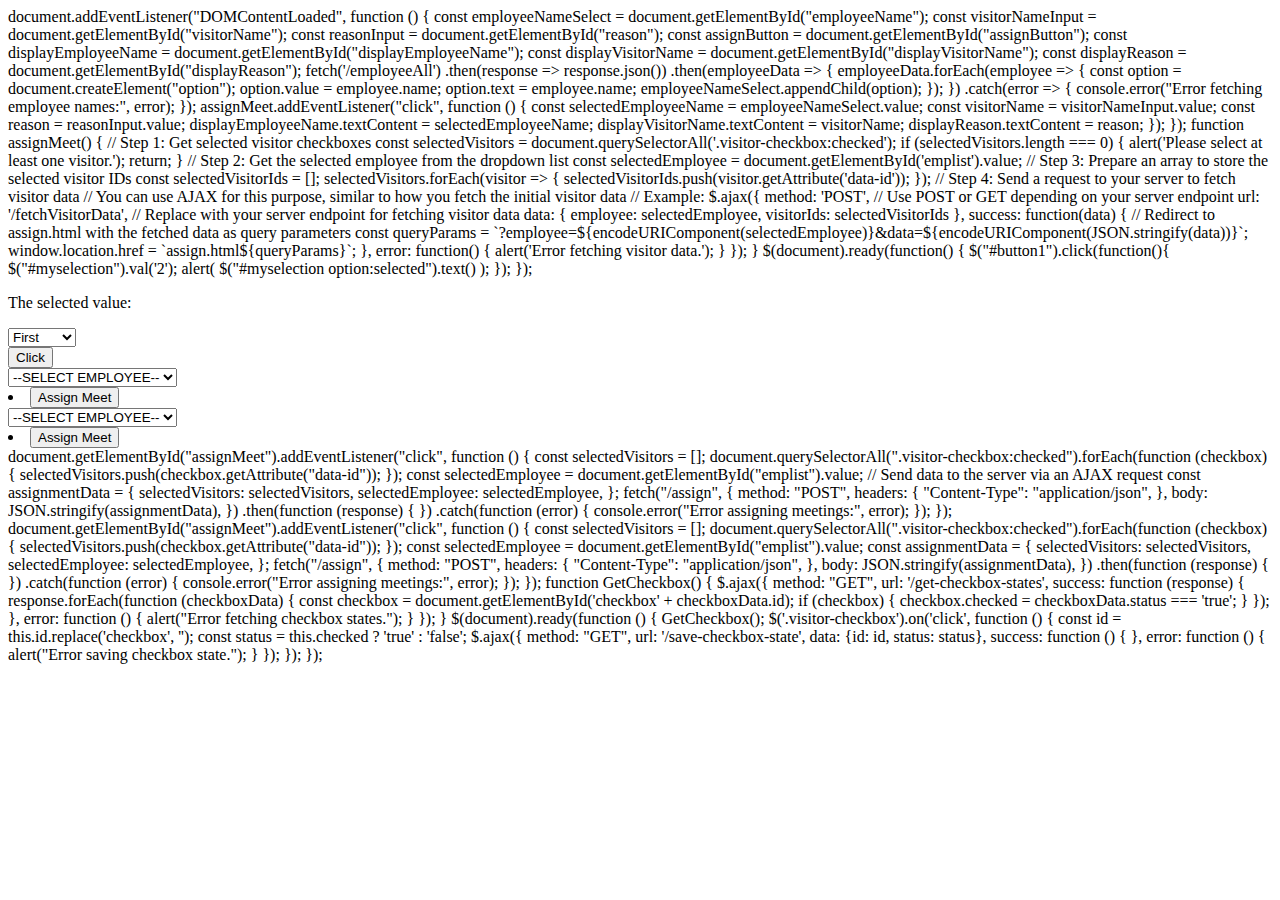
<file: src/main/resources/templates/Employee/Tester.html>
document.addEventListener("DOMContentLoaded", function ()
{
const employeeNameSelect = document.getElementById("employeeName");

const visitorNameInput = document.getElementById("visitorName");

const reasonInput = document.getElementById("reason");

const assignButton = document.getElementById("assignButton");

const displayEmployeeName = document.getElementById("displayEmployeeName");

const displayVisitorName = document.getElementById("displayVisitorName");

const displayReason = document.getElementById("displayReason");


fetch('/employeeAll')
.then(response => response.json())
.then(employeeData => {
employeeData.forEach(employee =>
{
const option = document.createElement("option");
option.value = employee.name;
option.text = employee.name;
employeeNameSelect.appendChild(option);
});
})

.catch(error =>
{
console.error("Error fetching employee names:", error);
});

assignMeet.addEventListener("click", function ()

{
const selectedEmployeeName = employeeNameSelect.value;
const visitorName = visitorNameInput.value;
const reason = reasonInput.value;


displayEmployeeName.textContent = selectedEmployeeName;

displayVisitorName.textContent = visitorName;

displayReason.textContent = reason;

});
});












function assignMeet() {
// Step 1: Get selected visitor checkboxes
const selectedVisitors = document.querySelectorAll('.visitor-checkbox:checked');

if (selectedVisitors.length === 0)
{
alert('Please select at least one visitor.');
return;
}

// Step 2: Get the selected employee from the dropdown list
const selectedEmployee = document.getElementById('emplist').value;

// Step 3: Prepare an array to store the selected visitor IDs
const selectedVisitorIds = [];
selectedVisitors.forEach(visitor => {
selectedVisitorIds.push(visitor.getAttribute('data-id'));
});

// Step 4: Send a request to your server to fetch visitor data
// You can use AJAX for this purpose, similar to how you fetch the initial visitor data
// Example:
$.ajax({
method: 'POST', // Use POST or GET depending on your server endpoint
url: '/fetchVisitorData', // Replace with your server endpoint for fetching visitor data
data: {
employee: selectedEmployee,
visitorIds: selectedVisitorIds
},
success: function(data) {
// Redirect to assign.html with the fetched data as query parameters
const queryParams =
`?employee=${encodeURIComponent(selectedEmployee)}&data=${encodeURIComponent(JSON.stringify(data))}`;
window.location.href = `assign.html${queryParams}`;
},
error: function()
{
alert('Error fetching visitor data.');
}
});
}

























$(document).ready(function() {
$("#button1").click(function(){
$("#myselection").val('2');
alert( $("#myselection option:selected").text() );
});
});
</script>
</head>

<body>

	<div>
		<p>The selected value:</p>
		<select id="myselection">
			<option value="1">First</option>
			<option value="2">Second</option>
			<option value="3">Third</option>
		</select>
	</div>
	<button id="button1">Click</button>

	<div class="form-groupp">
		<select id="emplist" class="form-control custom-select" required>
			<option value="" disabled selected>--SELECT EMPLOYEE--</option>
		</select>
	</div>
	<li class="nav-item dropdown d-lg-flex d-none">
		<button type="button" id="assignMeet" class="btn btn-info font-weight-bold">Assign
			Meet</button>
	</li>








	<div class="form-groupp">
		<select id="emplist" class="form-control custom-select" required>
			<option value="" disabled selected>--SELECT EMPLOYEE--</option>
		</select>
	</div>

	<li class="nav-item dropdown d-lg-flex d-none">
		<button type="button" id="assignMeet" class="btn btn-info font-weight-bold">Assign
			Meet</button>
	</li>





	document.getElementById("assignMeet").addEventListener("click", function ()
	{

	const selectedVisitors = [];
	document.querySelectorAll(".visitor-checkbox:checked").forEach(function (checkbox)
	{
	selectedVisitors.push(checkbox.getAttribute("data-id"));
	});


	const selectedEmployee = document.getElementById("emplist").value;

	// Send data to the server via an AJAX request

	const assignmentData = {
	selectedVisitors: selectedVisitors,
	selectedEmployee: selectedEmployee,
	};


	fetch("/assign",
	{
	method: "POST",
	headers: {
	"Content-Type": "application/json",
	},
	body: JSON.stringify(assignmentData),
	})
	.then(function (response) {

	})
	.catch(function (error) {
	console.error("Error assigning meetings:", error);
	});
	});
	
	
	
	
document.getElementById("assignMeet").addEventListener("click", function () 
	  {
	  
	  const selectedVisitors = [];
	  document.querySelectorAll(".visitor-checkbox:checked").forEach(function (checkbox)
	   {
	    selectedVisitors.push(checkbox.getAttribute("data-id"));
	  });


  const selectedEmployee = document.getElementById("emplist").value;


  
  const assignmentData = {
    selectedVisitors: selectedVisitors,
    selectedEmployee: selectedEmployee,
  };

 
 	 fetch("/assign",
   	{
    method: "POST",
   	 headers: {
      "Content-Type": "application/json",
   	 },
   	 body: JSON.stringify(assignmentData),
  		})
	    .then(function (response) {
	     
	    })
	    .catch(function (error) {
	      console.error("Error assigning meetings:", error);
	    });
	});

         	
	
	
	
	
	
	
	
	  
 <script>
    // Function to load visitor data when the page loads
    function loadVisitorData() {
        // Perform an AJAX request to fetch visitor data and populate the table
        $.ajax({
            method: "GET",
            url: '/visitorAll',
            success: function (data) {
                // Process and display the visitor data in the table
                populateVisitorTable(data);
            },
            error: function () {
                alert("Error loading visitor data.");
            }
        });
    }

    // Function to populate the visitor table
    function populateVisitorTable(data) 
       {
        var html = '';
        for (var i = 0; i <i.length; i++) {
           
        }
        $('#Table').html(html);
    }

  
    function assignMeet()
     {
        
        const selectedVisitorIds = [];
        const checkboxes = document.querySelectorAll('.visitor-checkbox:checked');
        checkboxes.forEach((checkbox) =>
         {
            selectedVisitorIds.push(checkbox.getAttribute('data-id'));
        });

      
        const selectedEmployeeId = document.getElementById('emplist').value;

        
        $.ajax({
            method: "POST",
            url: `/assignMeet`,
            data: {
                employeeId: selectedEmployeeId,
                visitorIds: selectedVisitorIds.join(',')
            },
            success: function (response) {
                // Handle success response here, e.g., show a success message
                alert("Meeting assigned successfully!");
                // Redirect to the assign.html page or handle the response as needed
                window.location.href = '/assign.html'; // Replace with your actual URL
            },
            error: function (error) {
                // Handle error response here
                console.error('Error assigning meet:', error);
                alert("Error assigning meet. Please try again.");
            }
        });
    }

    // Attach the click event handler to the "Assign Meet" button
    document.getElementById('assignMeet').addEventListener('click', assignMeet);
</script>


	
	
	
	
	
	
	
	
	
	
	
	
	
	
	
	
	
	
	
	
	
	
	
	
	
	
	
	
	
	
	
	
	
	
	
	
	function GetCheckbox() {
		$.ajax({
			method: "GET",
			url: '/get-checkbox-states',
			success: function (response) {
				response.forEach(function (checkboxData) {
					const checkbox = document.getElementById('checkbox' + checkboxData.id);

					if (checkbox)
					 {
						checkbox.checked = checkboxData.status === 'true';
					}
				});
			},
			error: function ()
			 {
				alert("Error fetching checkbox states.");
			}
		});
	}


    $(document).ready(function ()
	 {
		GetCheckbox();

		$('.visitor-checkbox').on('click', function ()
		 {
			const id = this.id.replace('checkbox', '');

			const status = this.checked ? 'true' : 'false';

			$.ajax({
				method: "GET",
				url: '/save-checkbox-state',
				data: {id: id, status: status},
				success: function () {
				
				},
				error: function () {
					alert("Error saving checkbox state.");
				}
			});
		});
	});
</file>
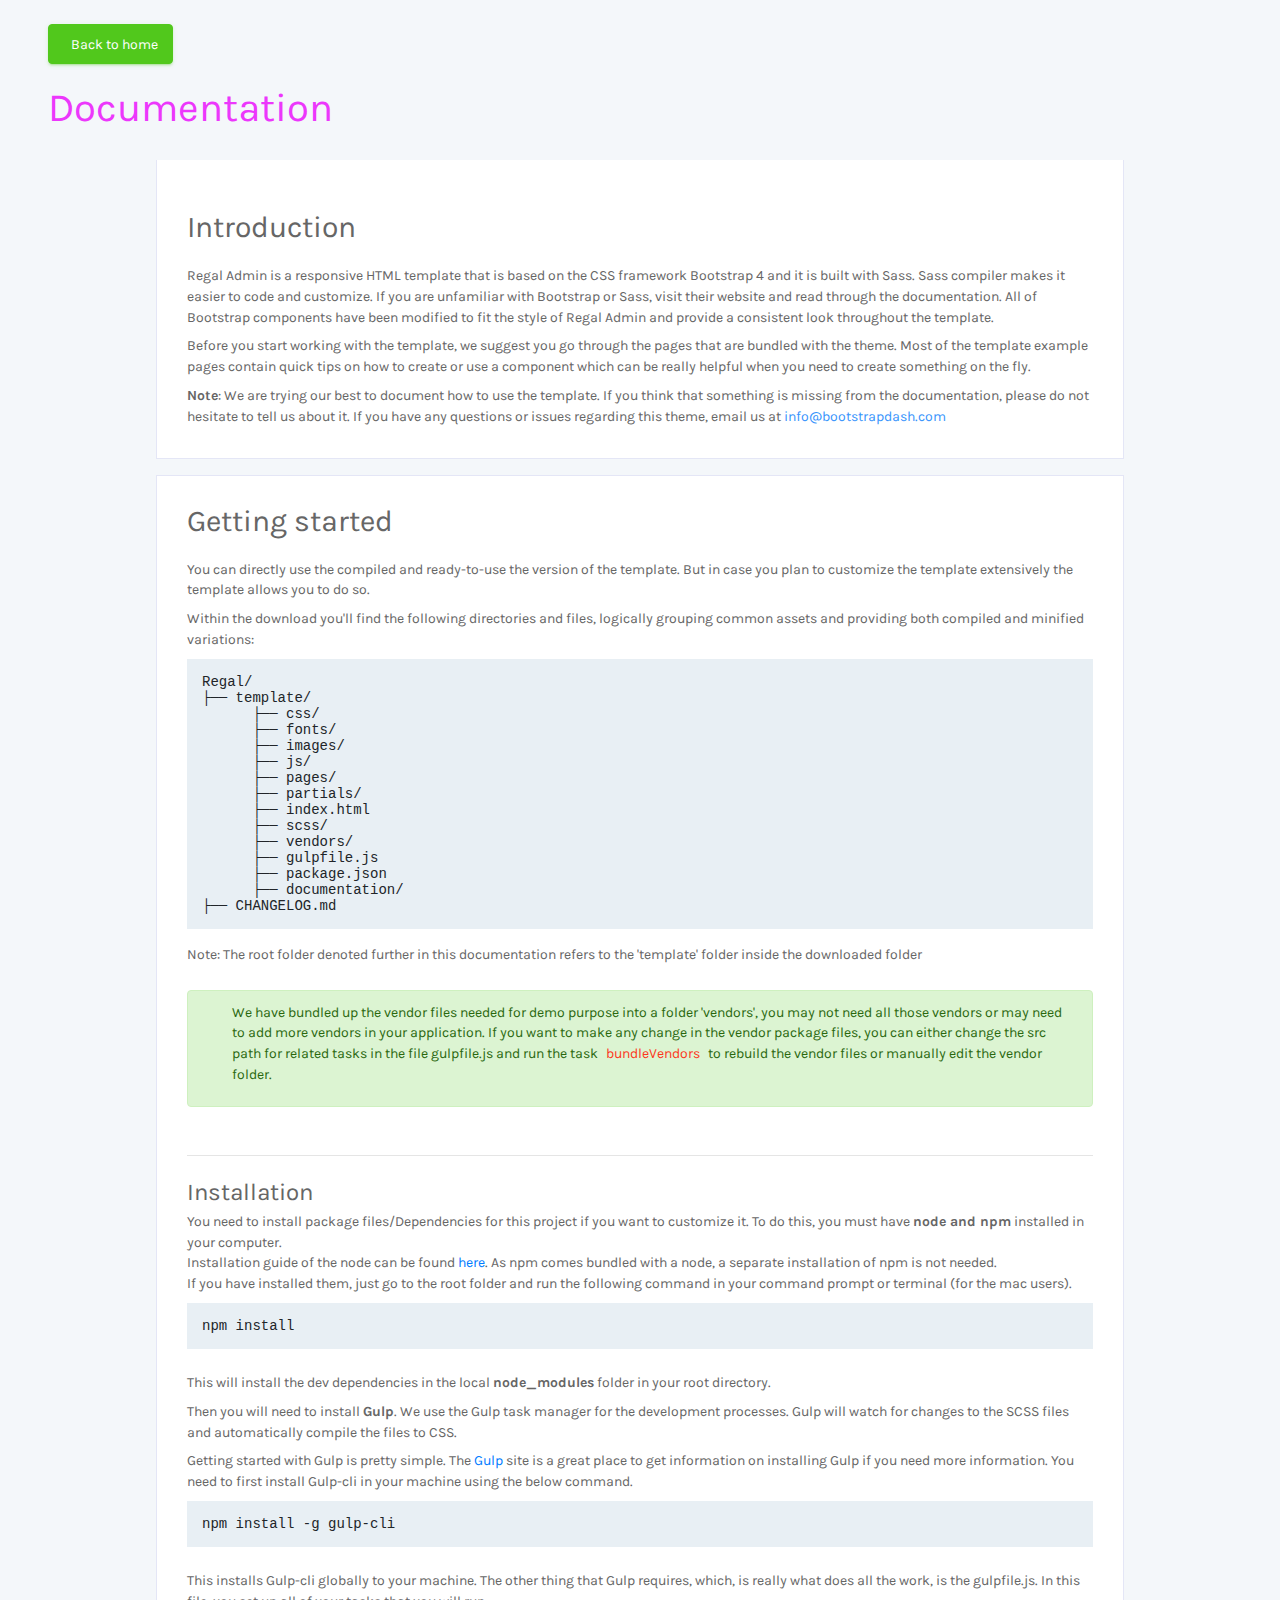
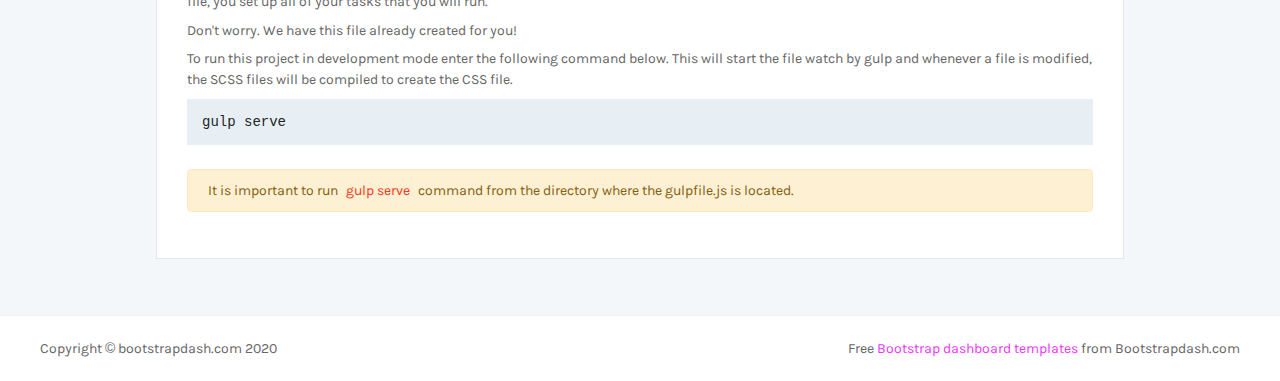
<file: src/main/resources/static/Admin/docs/documentation.html>
<!DOCTYPE html>
<html lang="en">

<head>
  <!-- Required meta tags -->
  <meta charset="utf-8">
  <meta name="viewport" content="width=device-width, initial-scale=1, shrink-to-fit=no">
  <title>Regal Admin Dashboard</title>
  <!-- plugins:css -->
  <link rel="stylesheet" href="../vendors/base/vendor.bundle.base.css">
  <!-- endinject -->
  <!-- plugin css for this page -->
  <!-- End plugin css for this page -->
  <!-- inject:css -->
  <link rel="stylesheet" href="../css/style.css">
  <!-- endinject -->
  <link rel="shortcut icon" href="../images/favicon.png" />
</head>

<body>
  <div class="container-scroller">
    <div class="container-fluid page-body-wrapper full-page-wrapper">
      <div class="main-panel w-100  documentation">
        <div class="content-wrapper">
          <div class="container-fluid">
            <div class="row">
              <div class="col-12 doc-header">
                <a class="btn btn-success" href="../index.html"><i class="icon-air-play mx-0 mr-2"></i>Back to home</a>
                <h1 class="text-primary mt-4">Documentation</h1>
              </div>
            </div>
            <div class="row doc-content">
              <div class="col-12 col-md-10 offset-md-1">
                <div class="col-12 grid-margin" id="doc-intro">
                    <div class="card">
                        <div class="card-body">
                            <h3 class="mb-4 mt-4">Introduction</h3>
                            <p>Regal Admin is a responsive HTML template that is based on the CSS framework Bootstrap 4 and it is built with Sass. Sass compiler makes it easier to code and customize. If you are unfamiliar with Bootstrap or Sass, visit their
                                website and read through the documentation. All of Bootstrap components have been modified to fit the style of Regal Admin and provide a consistent look throughout the template.</p>
                            <p>Before you start working with the template, we suggest you go through the pages that are bundled with the theme. Most of the template example pages contain quick tips on how to create or use a component which can
                                be really helpful when you need to create something on the fly.</p>
                            <p class="d-inline"><strong>Note</strong>: We are trying our best to document how to use the template. If you think that something is missing from the documentation, please do not hesitate to tell us about it. If you have any questions or issues regarding this theme, email us at <a class="d-inline text-info" href="mailto:info@bootstrapdash.com">info@bootstrapdash.com</a></p>
                        </div>
                    </div>
                </div>
                <div class="col-12 grid-margin" id="doc-started">
                    <div class="card">
                        <div class="card-body">
                            <h3 class="mb-4">Getting started</h3>
                            <p>You can directly use the compiled and ready-to-use the version of the template. But in case you plan to customize the template extensively the template allows you to do so.</p>
                            <p>Within the download you'll find the following directories and files, logically grouping common assets and providing both compiled and minified variations:</p>
                            <pre>
Regal/
├── template/
      ├── css/
      ├── fonts/
      ├── images/
      ├── js/
      ├── pages/
      ├── partials/
      ├── index.html
      ├── scss/
      ├── vendors/
      ├── gulpfile.js
      ├── package.json                           
      ├── documentation/
├── CHANGELOG.md</pre>
                            <p class="mt-1">Note: The root folder denoted further in this documentation refers to the 'template' folder inside the downloaded folder</p>
                            <div class="alert alert-success mt-4 d-flex align-items-center" role="alert">
                              <i class="ti-info-alt mr-4"></i>
                              <p>We have bundled up the vendor files needed for demo purpose into a folder 'vendors', you may not need all those vendors or may need to add more vendors in your application. If you want to make any change in the vendor package files, you can either change the src path for related tasks in the file gulpfile.js and run the task <code> bundleVendors </code>  to rebuild the vendor files or manually edit the vendor folder.</p>
                            </div>
                            <hr class="mt-5">
                            <h4 class="mt-4">Installation</h4>
                            <p class="mb-0">
                              You need to install package files/Dependencies for this project if you want to customize it. To do this, you must have <span class="font-weight-bold">node and npm</span> installed in your computer.
                            </p>
                            <p class="mb-0">Installation guide of the node can be found <a href="https://nodejs.org/en/">here</a>. As npm comes bundled with a node, a separate installation of npm is not needed.</p>
                            <p>
                                If you have installed them, just go to the root folder and run the following command in your command prompt or terminal (for the mac users).
                            </p>
                            <pre class="shell-mode">
npm install</pre>
                            <p class="mt-4">
                              This will install the dev dependencies in the local <span class="font-weight-bold">node_modules</span> folder in your root directory.
                            </p>
                            <p class="mt-2">
                              Then you will need to install <span class="font-weight-bold">Gulp</span>. We use the Gulp task manager for the development processes. Gulp will watch for changes to the SCSS files and automatically compile the files to CSS.
                            </p>
                            <p>Getting started with Gulp is pretty simple. The <a href="https://gulpjs.com/" target="_blank">Gulp</a> site is a great place to get information on installing Gulp if you need more information. You need to first install Gulp-cli in your machine using the below command.</p>
                            <pre class="shell-mode">
npm install -g gulp-cli</pre>
                            <p class="mt-4">This installs Gulp-cli globally to your machine. The other thing that Gulp requires, which, is really what does all the work, is the gulpfile.js. In this file, you set up all of your tasks that you will run.</p>
                            <p>Don't worry. We have this file already created for you!</p>
                            <p>To run this project in development mode enter the following command below. This will start the file watch by gulp and whenever a file is modified, the SCSS files will be compiled to create the CSS file.</p>
<pre class="shell-mode">
gulp serve</pre>           
                            <div class="alert alert-warning mt-4" role="alert">
                              <i class="ti-info-alt-outline"></i>It is important to run <code>gulp serve</code> command from the directory where the gulpfile.js is located.
                            </div>
                        </div>
                    </div>
                </div>
              </div>
            </div>
          </div>
        </div>
        <!-- partial:../partials/_footer.html -->

        <footer class="footer">
          <div class="d-sm-flex justify-content-center justify-content-sm-between">
            <span class="text-muted d-block text-center text-sm-left d-sm-inline-block">Copyright © bootstrapdash.com 2020</span>
            <span class="float-none float-sm-right d-block mt-1 mt-sm-0 text-center"> Free <a href="https://www.bootstrapdash.com/" target="_blank">Bootstrap dashboard templates</a> from Bootstrapdash.com</span>
          </div>
        </footer>

        <!-- partial -->
      </div>
    </div>
  </div>
<!-- plugins:js -->
<script src="../vendors/base/vendor.bundle.base.js"></script>
<!-- endinject -->
<!-- inject:js -->
<script src="../js/off-canvas.js"></script>
<script src="../js/hoverable-collapse.js"></script>
<script src="../js/template.js"></script>
<!-- endinject -->
<!-- Custom js for this page-->
<script src="documentation.js"></script> 
<!-- End custom js for this page-->
</body>

</html>
</file>
<file: src/main/resources/static/Admin/vendors/base/vendor.bundle.base.css>
/*
 * Container style
 */
.ps {
  overflow: hidden !important;
  overflow-anchor: none;
  -ms-overflow-style: none;
  touch-action: auto;
  -ms-touch-action: auto;
}

/*
 * Scrollbar rail styles
 */
.ps__rail-x {
  display: none;
  opacity: 0;
  transition: background-color .2s linear, opacity .2s linear;
  -webkit-transition: background-color .2s linear, opacity .2s linear;
  height: 15px;
  /* there must be 'bottom' or 'top' for ps__rail-x */
  bottom: 0px;
  /* please don't change 'position' */
  position: absolute;
}

.ps__rail-y {
  display: none;
  opacity: 0;
  transition: background-color .2s linear, opacity .2s linear;
  -webkit-transition: background-color .2s linear, opacity .2s linear;
  width: 15px;
  /* there must be 'right' or 'left' for ps__rail-y */
  right: 0;
  /* please don't change 'position' */
  position: absolute;
}

.ps--active-x > .ps__rail-x,
.ps--active-y > .ps__rail-y {
  display: block;
  background-color: transparent;
}

.ps:hover > .ps__rail-x,
.ps:hover > .ps__rail-y,
.ps--focus > .ps__rail-x,
.ps--focus > .ps__rail-y,
.ps--scrolling-x > .ps__rail-x,
.ps--scrolling-y > .ps__rail-y {
  opacity: 0.6;
}

.ps .ps__rail-x:hover,
.ps .ps__rail-y:hover,
.ps .ps__rail-x:focus,
.ps .ps__rail-y:focus,
.ps .ps__rail-x.ps--clicking,
.ps .ps__rail-y.ps--clicking {
  background-color: #eee;
  opacity: 0.9;
}

/*
 * Scrollbar thumb styles
 */
.ps__thumb-x {
  background-color: #aaa;
  border-radius: 6px;
  transition: background-color .2s linear, height .2s ease-in-out;
  -webkit-transition: background-color .2s linear, height .2s ease-in-out;
  height: 6px;
  /* there must be 'bottom' for ps__thumb-x */
  bottom: 2px;
  /* please don't change 'position' */
  position: absolute;
}

.ps__thumb-y {
  background-color: #aaa;
  border-radius: 6px;
  transition: background-color .2s linear, width .2s ease-in-out;
  -webkit-transition: background-color .2s linear, width .2s ease-in-out;
  width: 6px;
  /* there must be 'right' for ps__thumb-y */
  right: 2px;
  /* please don't change 'position' */
  position: absolute;
}

.ps__rail-x:hover > .ps__thumb-x,
.ps__rail-x:focus > .ps__thumb-x,
.ps__rail-x.ps--clicking .ps__thumb-x {
  background-color: #999;
  height: 11px;
}

.ps__rail-y:hover > .ps__thumb-y,
.ps__rail-y:focus > .ps__thumb-y,
.ps__rail-y.ps--clicking .ps__thumb-y {
  background-color: #999;
  width: 11px;
}

/* MS supports */
@supports (-ms-overflow-style: none) {
  .ps {
    overflow: auto !important;
  }
}

@media screen and (-ms-high-contrast: active), (-ms-high-contrast: none) {
  .ps {
    overflow: auto !important;
  }
}
</file>
